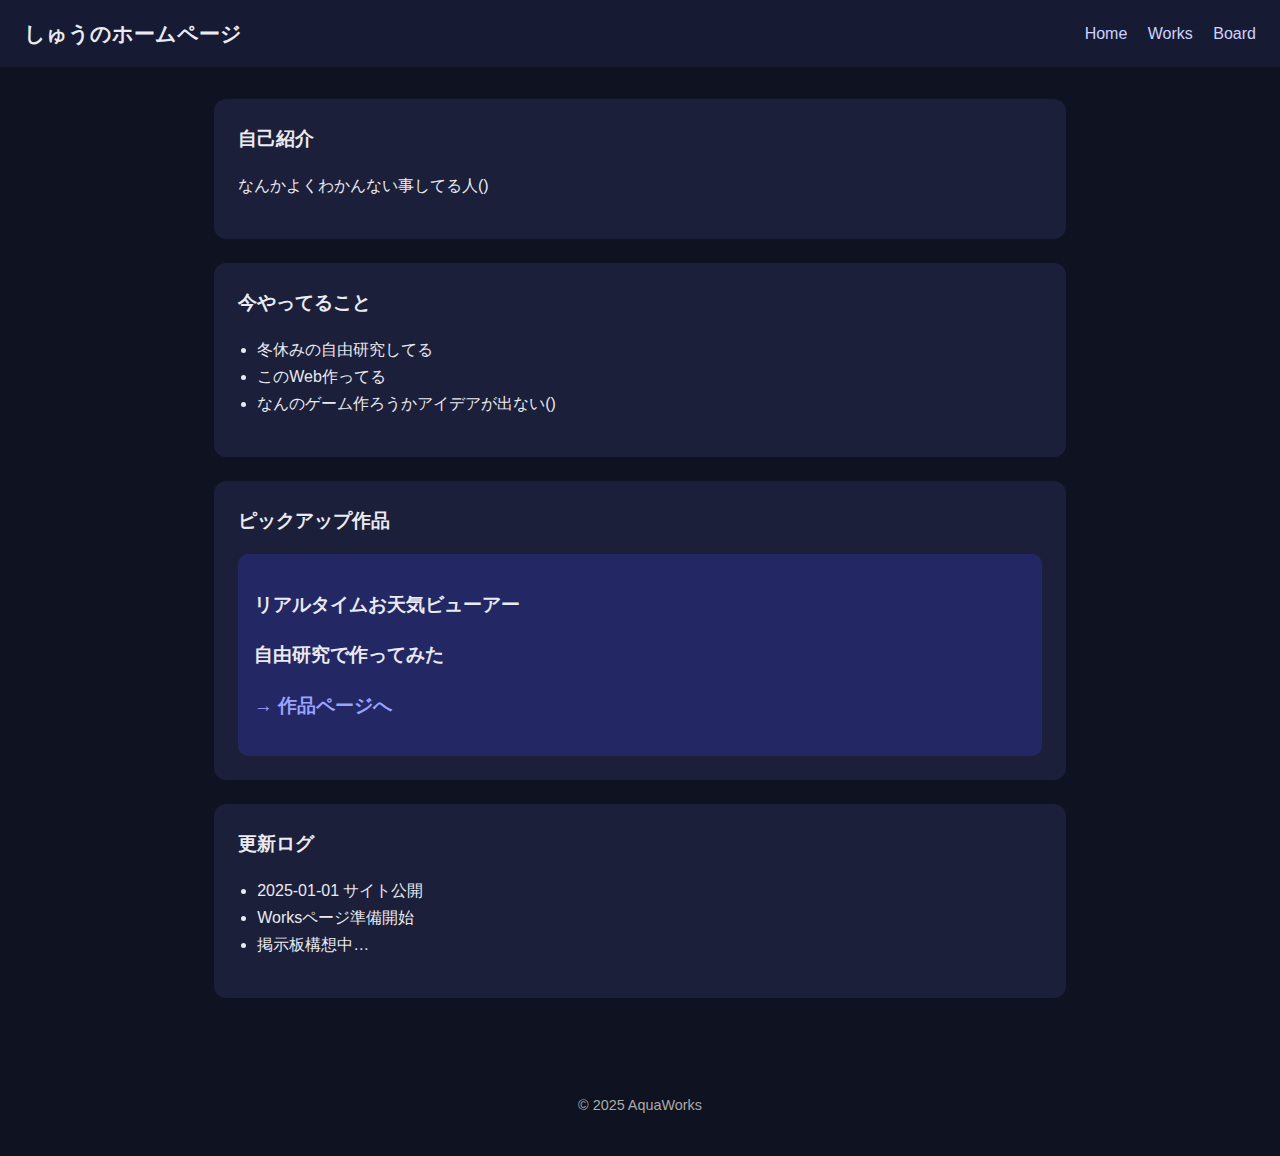
<file: index.html>
<!DOCTYPE html>
<html lang="ja">
<head>
  <meta charset="UTF-8">
  <title>しゅうのホームページ</title>
  <meta name="viewport" content="width=device-width, initial-scale=1.0">
  <link rel="stylesheet" href="css/style.css">
</head>
<body>
  <header>
    <h1>しゅうのホームページ</h1>
    <nav>
      <a href="index.html">Home</a>
      <a href="works.html">Works</a>
      <a href="board.html">Board</a>
    </nav>
  </header>

  <main>
    <section>
      <h2>自己紹介</h2>
      <p>
        なんかよくわかんない事してる人()
      </p>
    </section>
    <section class="now">
  <h2>今やってること</h2>
  <ul>
    <li>冬休みの自由研究してる</li>
    <li>このWeb作ってる</li>
    <li>なんのゲーム作ろうかアイデアが出ない()</li>
  </ul>
</section>

<section class="featured">
  <h2>ピックアップ作品</h2>
  <div class="card">
    <h3>リアルタイムお天気ビューアー
    <p>自由研究で作ってみた</p>
    <a href="https://otenki-viewer.vercel.app">→ 作品ページへ</a>
  </div>
</section>

<section class="log">
  <h2>更新ログ</h2>
  <ul>
    <li>2025-01-01 サイト公開</li>
    <li>Worksページ準備開始</li>
    <li>掲示板構想中…</li>
  </ul>
</section>

  </main>

  <footer>
    <p>© 2025 AquaWorks</p>
  </footer>
</body>
</html>
</file>
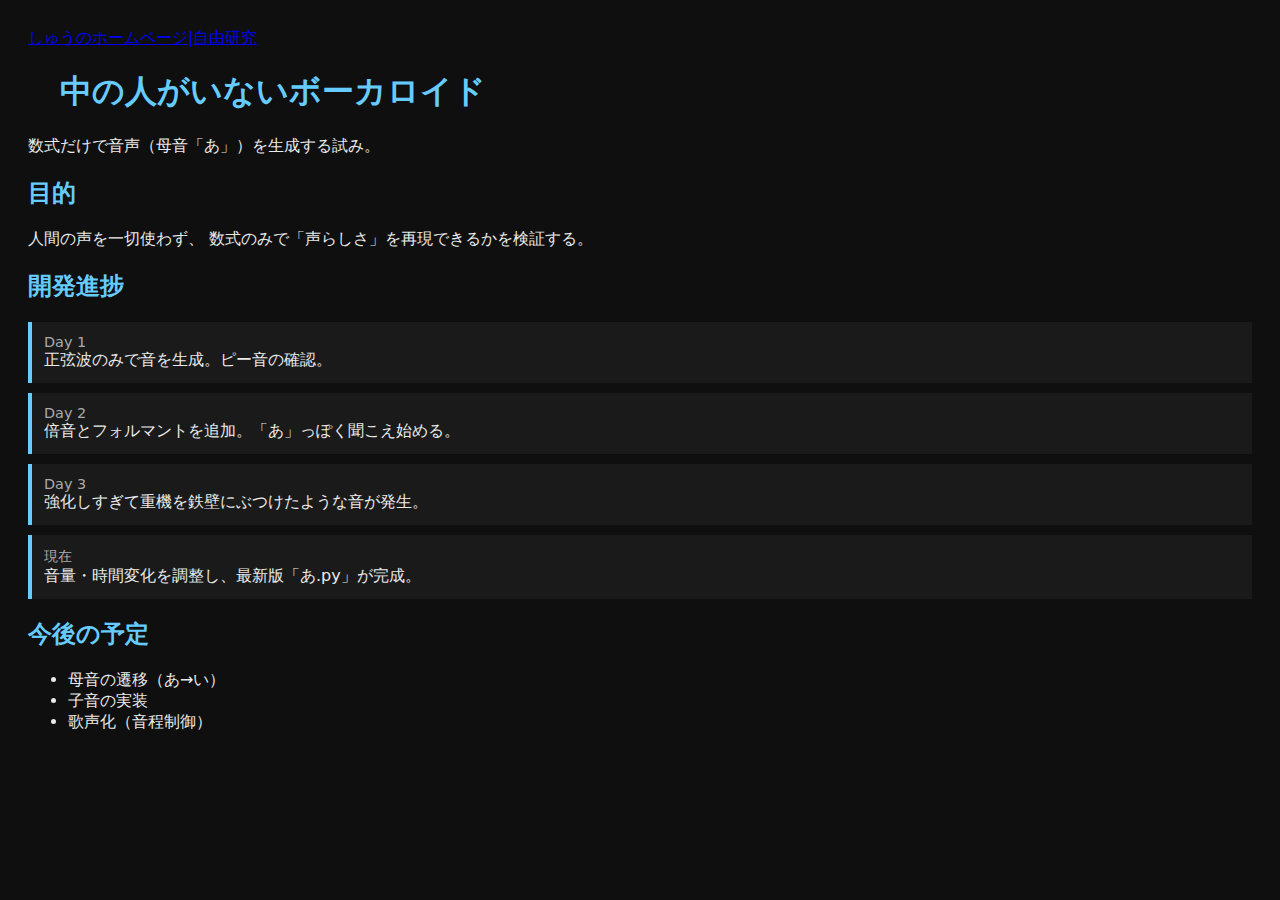
<file: kenkyuu2025_fuyu.html>
<!DOCTYPE html>
<html lang="ja">
<head>
  <meta charset="UTF-8">
  <title>中の人がいないボーカロイド｜開発進捗</title>
  <style>
    body {
      font-family: system-ui, sans-serif;
      background: #0f0f0f;
      color: #eaeaea;
      padding: 20px;
    }
    h1, h2 {
      color: #6cf;
    }
    .log {
      background: #1a1a1a;
      padding: 12px;
      margin: 10px 0;
      border-left: 4px solid #6cf;
    }
    .date {
      font-size: 0.9em;
      color: #aaa;
    }
  </style>
</head>
<body>
<a href="https://shu-no-hp.vercel.app">しゅうのホームページ|自由研究</a>
<h1>　中の人がいないボーカロイド</h1>
<p>数式だけで音声（母音「あ」）を生成する試み。</p>

<h2>目的</h2>
<p>
人間の声を一切使わず、  
数式のみで「声らしさ」を再現できるかを検証する。
</p>

<h2>開発進捗</h2>

<div class="log">
  <div class="date">Day 1</div>
  正弦波のみで音を生成。ピー音の確認。
</div>

<div class="log">
  <div class="date">Day 2</div>
  倍音とフォルマントを追加。「あ」っぽく聞こえ始める。
</div>

<div class="log">
  <div class="date">Day 3</div>
  強化しすぎて重機を鉄壁にぶつけたような音が発生。
</div>

<div class="log">
  <div class="date">現在</div>
  音量・時間変化を調整し、最新版「あ.py」が完成。
</div>

<h2>今後の予定</h2>
<ul>
  <li>母音の遷移（あ→い）</li>
  <li>子音の実装</li>
  <li>歌声化（音程制御）</li>
</ul>

</body>
</html>
</file>
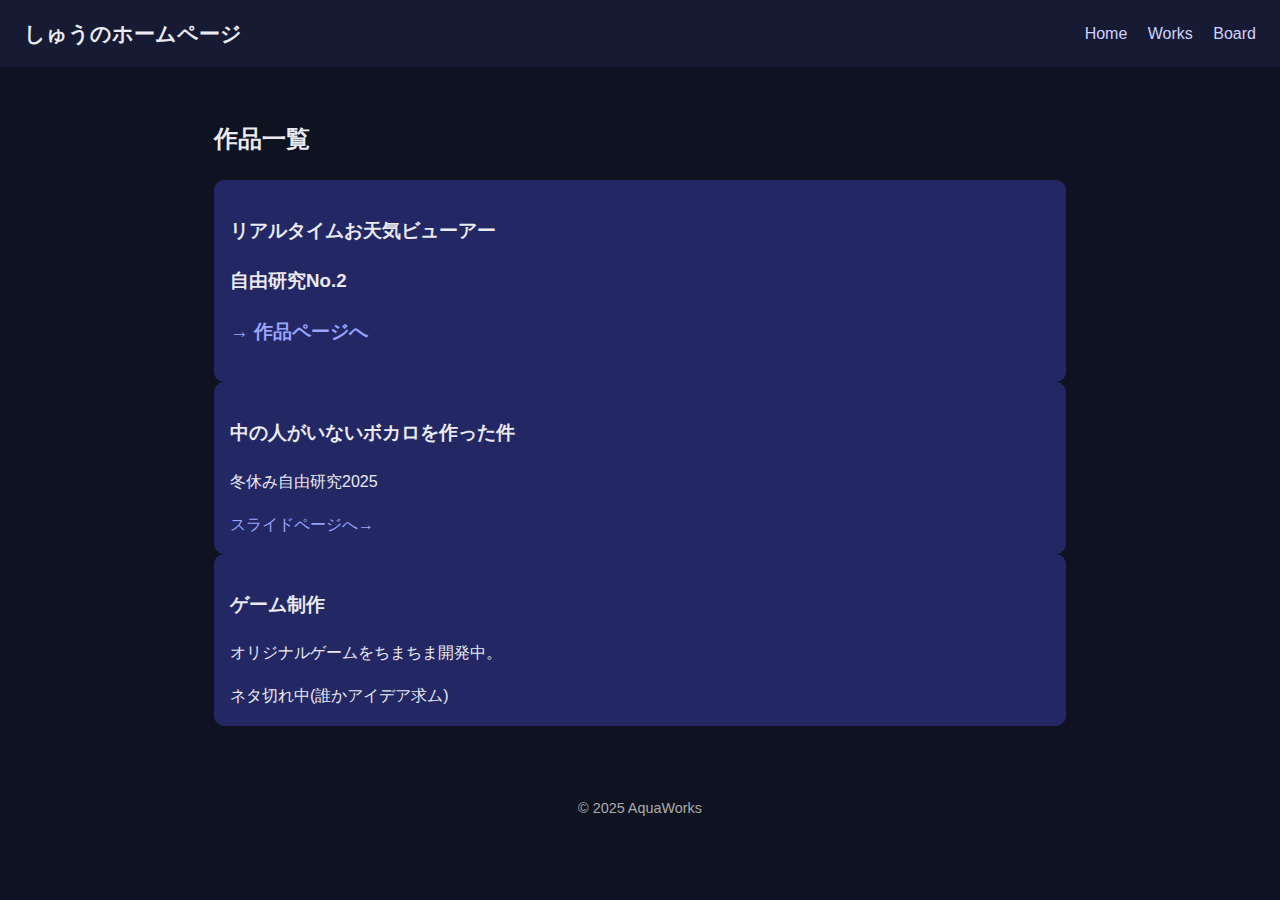
<file: works.html>
<!DOCTYPE html>
<html lang="ja">
<head>
  <meta charset="UTF-8">
  <title>Works | しゅうのホームページ</title>
  <meta name="viewport" content="width=device-width, initial-scale=1.0">
  <link rel="stylesheet" href="css/style.css">
</head>
<body>
  <header>
    <h1>しゅうのホームページ</h1>
    <nav>
      <a href="index.html">Home</a>
      <a href="works.html">Works</a>
      <a href="board.html">Board</a>
    </nav>
  </header>

  <main>
    <h2>作品一覧</h2>

    <div class="works">
      <div class="card">
    <h3>リアルタイムお天気ビューアー
    <p>自由研究No.2</p>
    <a href="https://otenki-viewer.vercel.app">→ 作品ページへ</a>
  </div>
      <div class="card">
        <h3>中の人がいないボカロを作った件</h3>
        <p>冬休み自由研究2025</p>
        <a href="https://www.canva.com/design/DAG9t7u3emY/itwGOCukqZP9DSKPXzMYyg/edit?utm_content=DAG9t7u3emY&utm_campaign=designshare&utm_medium=link2&utm_source=sharebutton">スライドページへ→</a>
      </div>

      <div class="card">
        <h3>ゲーム制作</h3>
        <p>オリジナルゲームをちまちま開発中。</p>
        <span class="status todo">ネタ切れ中(誰かアイデア求ム)</span>
      </div>
    </div>
  </main>

  <footer>
    <p>© 2025 AquaWorks</p>
  </footer>
</body>
</html>
</file>
<file: css/style.css>
* {
  box-sizing: border-box;
}

body {
  margin: 0;
  font-family: "Segoe UI", "Hiragino Kaku Gothic ProN", sans-serif;
  background: #0f1220;
  color: #eaeaf0;
  line-height: 1.7;
}

header {
  background: #161a33;
  padding: 16px 24px;
  display: flex;
  justify-content: space-between;
  align-items: center;
}

header h1 {
  margin: 0;
  font-size: 1.3rem;
}

nav a {
  color: #cfd3ff;
  text-decoration: none;
  margin-left: 16px;
}

nav a:hover {
  text-decoration: underline;
}

main {
  padding: 32px 24px;
  max-width: 900px;
  margin: 0 auto;
}

section {
  background: #1b1f3a;
  padding: 24px;
  border-radius: 12px;
}

footer {
  text-align: center;
  padding: 24px;
  font-size: 0.9rem;
  color: #aaa;
}
section {
  margin-bottom: 24px;
}

section h2 {
  margin-top: 0;
  font-size: 1.2rem;
}

.now ul,
.log ul {
  padding-left: 1.2em;
}

.card {
  background: #232864;
  padding: 16px;
  border-radius: 10px;
}

.card a {
  color: #9aa3ff;
  text-decoration: none;
}

.card a:hover {
  text-decoration: underline;
}
</file>
